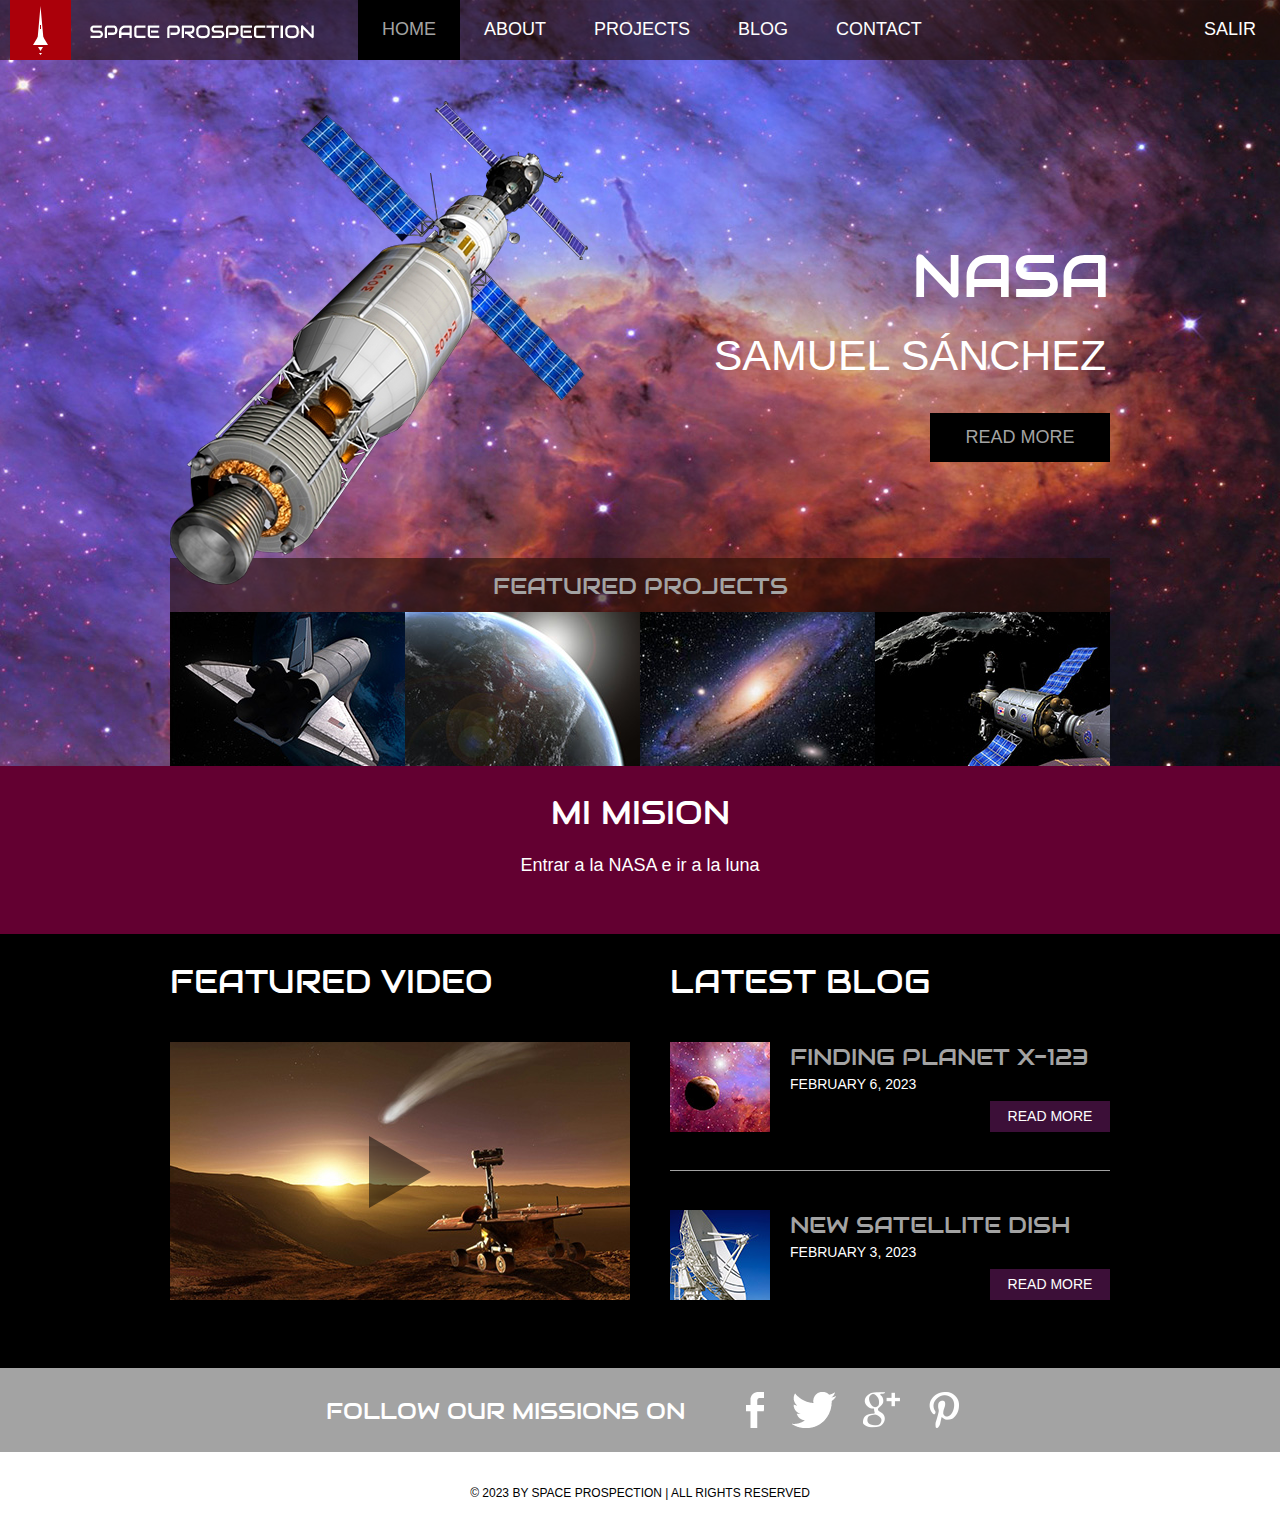
<file: index.html>
<!doctype html>
<!-- Website template by freewebsitetemplates.com -->
<html>

<head>
    <meta charset="UTF-8">
    <meta name="viewport" content="width=device-width, initial-scale=1.0">
    <title>NASA Samuel - Bienvenido</title>
    <link rel="stylesheet" href="css/style.css" type="text/css">
    <link rel="stylesheet" type="text/css" href="css/mobile.css">
    <script src="js/mobile.js" type="text/javascript"></script>
    <link rel="icon" href="https://cdn.iconscout.com/icon/free/png-512/nasa-282190.png">
</head>

<body>
    <div id="page">
        <div id="header">
            <div>
                <a href="index.html" class="logo"><img src="images/logo.png" alt=""></a>
                <ul id="navigation">
                    <li class="selected">
                        <a href="index.html">Home</a>
                    </li>
                    <li>
                        <a href="about.html">About</a>
                    </li>
                    <li class="menu">
                        <a href="projects.html">Projects</a>
                        <ul class="primary">
                            <li>
                                <a href="proj1.html">proj 1</a>
                            </li>
                        </ul>
                    </li>
                    <li class="menu">
                        <a href="blog.html">Blog</a>
                        <ul class="secondary">
                            <li>
                                <a href="singlepost.html">Single post</a>
                            </li>
                        </ul>
                    </li>
                    <li>
                        <a href="contact.html">Contact</a>
                    </li>
                    <li>
                        <a class="logout" href="login.html">Salir</a>
                    </li>
                </ul>

            </div>
        </div>
        <div id="body" class="home">
            <div class="header">
                <div>
                    <img src="images/satellite.png" alt="" class="satellite">
                    <h1>NASA</h1>
                    <h2>SAMUEL SÁNCHEZ</h2>
                    <a href="blog.html" class="more">Read More</a>
                    <h3>FEATURED PROJECTS</h3>
                    <ul>
                        <li>
                            <a href="projects.html"><img src="images/project-image1.jpg" alt=""></a>
                        </li>
                        <li>
                            <a href="projects.html"><img src="images/project-image2.jpg" alt=""></a>
                        </li>
                        <li>
                            <a href="projects.html"><img src="images/project-image3.jpg" alt=""></a>
                        </li>
                        <li>
                            <a href="projects.html"><img src="images/project-image4.jpg" alt=""></a>
                        </li>
                    </ul>
                </div>
            </div>
            <div class="body">
                <div>
                    <h1>MI MISION</h1>
                    <p>Entrar a la NASA e ir a la luna</p>
                </div>
            </div>
            <div class="footer">
                <div>
                    <ul>
                        <li>
                            <h1>FEATURED VIDEO</h1>
                            <a href="blog.html"><img src="images/mars-rover.jpg" alt=""><span></span></a>
                        </li>
                        <li>
                            <h1>LATEST BLOG</h1>
                            <ul>
                                <li>
                                    <a href="blog.html"><img src="images/finding-planet.jpg" alt=""></a>
                                    <h1>FINDING PLANET X-123</h1>
                                    <span>FEBRUARY 6, 2023</span>
                                    <a href="blog.html" class="more">Read More</a>
                                </li>
                                <li>
                                    <a href="blog.html"><img src="images/new-satellitedish.jpg" alt=""></a>
                                    <h1>NEW SATELLITE DISH</h1>
                                    <span>FEBRUARY 3, 2023</span>
                                    <a href="blog.html" class="more">Read More</a>
                                </li>
                            </ul>
                        </li>
                    </ul>
                </div>
            </div>
        </div>
        <div id="footer">
            <div class="connect">
                <div>
                    <h1>FOLLOW OUR MISSIONS ON</h1>
                    <div>
                        <a href="http://freewebsitetemplates.com/go/facebook/" class="facebook">facebook</a>
                        <a href="http://freewebsitetemplates.com/go/twitter/" class="twitter">twitter</a>
                        <a href="http://freewebsitetemplates.com/go/googleplus/" class="googleplus">googleplus</a>
                        <a href="http://pinterest.com/fwtemplates/" class="pinterest">pinterest</a>
                    </div>
                </div>
            </div>
            <div class="footnote">
                <div>
                    <p>&copy; 2023 BY SPACE PROSPECTION | ALL RIGHTS RESERVED</p>
                </div>
            </div>
        </div>
    </div>
</body>

</html>
</file>
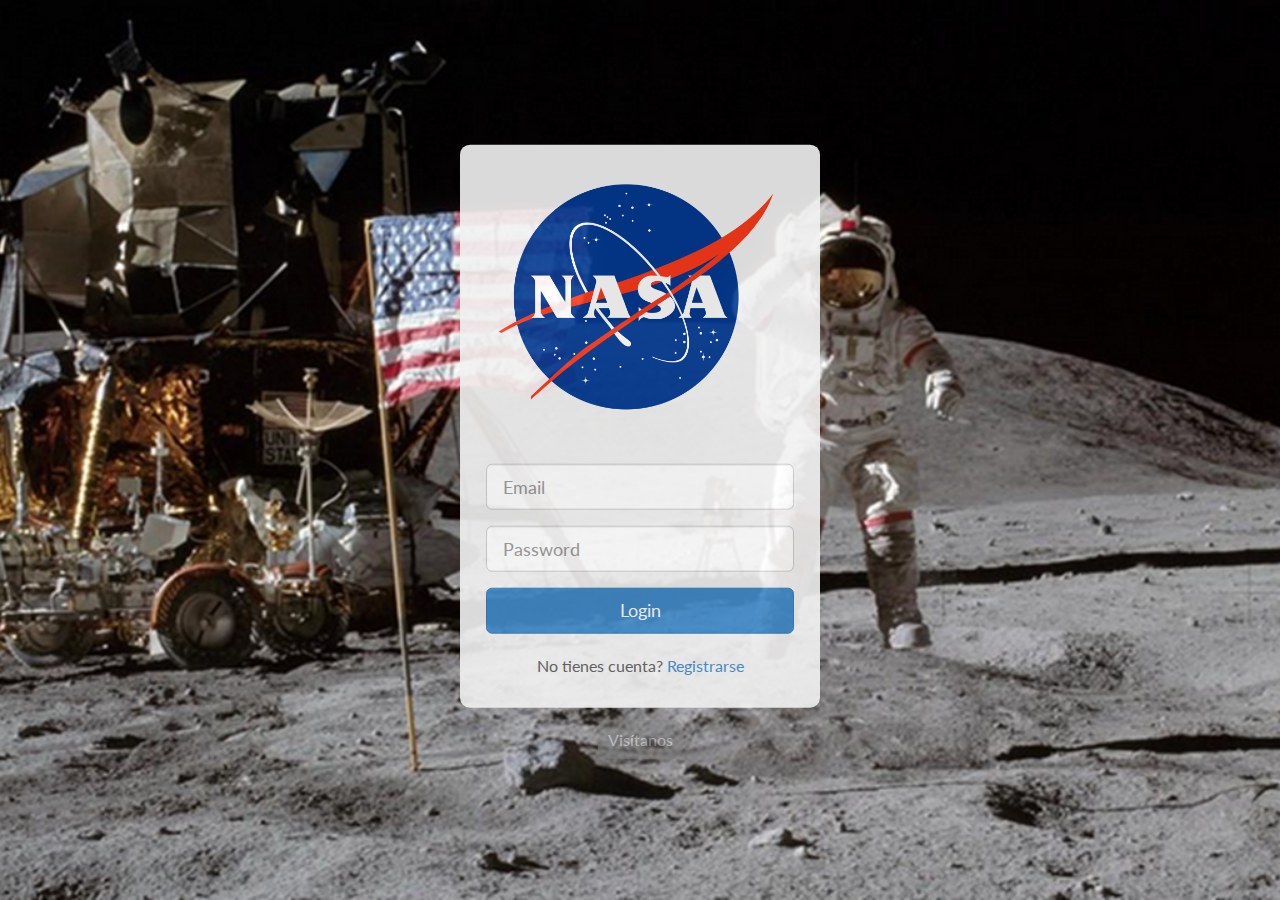
<file: login.html>
<!DOCTYPE html>
<html>

<head>
    <meta http-equiv="Content-Type" content="text/html; charset=UTF-8" />
    <meta name="viewport" content="width=1,initial-scale=1,user-scalable=1" />
    <title>NASA Samuel - Login</title>

    <link href="http://fonts.googleapis.com/css?family=Lato:100italic,100,300italic,300,400italic,400,700italic,700,900italic,900" rel="stylesheet" type="text/css">
    <link rel="stylesheet" type="text/css" href="assets/bootstrap/css/bootstrap.min.css" />
    <link rel="stylesheet" type="text/css" href="assets/css/styles.css" />
    <link rel="icon" href="https://cdn.iconscout.com/icon/free/png-512/nasa-282190.png">
    <script src="js/javaScript.js"></script>

    <!-- HTML5 Shim and Respond.js IE8 support of HTML5 elements and media queries -->
    <!--[if lt IE 9]>
      <script src="https://oss.maxcdn.com/html5shiv/3.7.2/html5shiv.min.js"></script>
      <script src="https://oss.maxcdn.com/respond/1.4.2/respond.min.js"></script>
    <![endif]-->
</head>

<body>

    <section class="container ">
        <div class="background-image"></div>
        <div class="login-form">
            <!-- <form method="post" role="login" action="" onsubmit="return redirectTo('index.html')"> -->
            <form method="POST" action="" role="login" onsubmit="return redirectTo('index.html')">
                <img src="assets/images/logoNASA.png" class="img-responsive" alt="NASA logo" />
                <input type="email" name="email" placeholder="Email" required class="form-control input-lg" />
                <input type="password" name="password" placeholder="Password" required class="form-control input-lg" />
                <button type="submit" name="go" class="btn btn-lg btn-primary btn-block">Login</button>

                <!-- <button class="btn btn-lg btn-primary btn-block" onclick="window.location.href='index.html'">Login</button> -->
                <div>
                    No tienes cuenta?
                    <a href="register.html">Registrarse</a>
                    <!-- o <a href="#">Recuperar password</a> -->
                </div>
            </form>
            <div class="form-links">
                <a target="_blank" href="https://www.nasa.gov/">Visítanos</a>
            </div>
        </div>
        </div>
    </section>

    <script src="http://ajax.googleapis.com/ajax/libs/jquery/2.1.1/jquery.min.js"></script>
    <script src="assets/bootstrap/js/bootstrap.min.js"></script>
</body>

</html>
</file>
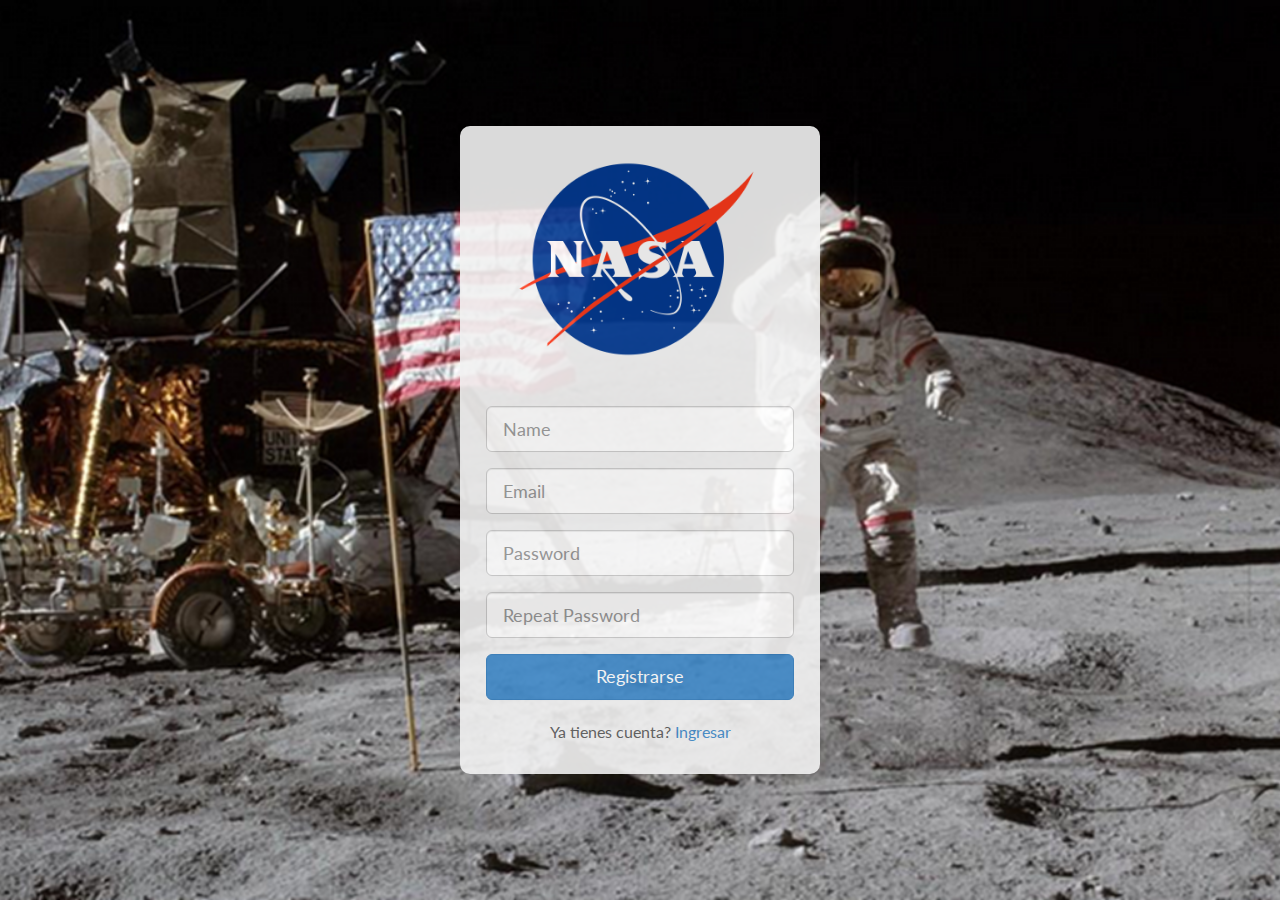
<file: register.html>
<!DOCTYPE html>
<html>

<head>
    <meta http-equiv="Content-Type" content="text/html; charset=UTF-8" />
    <meta name="viewport" content="width=1,initial-scale=1,user-scalable=1" />
    <title>NASA Samuel - Registro</title>

    <link href="http://fonts.googleapis.com/css?family=Lato:100italic,100,300italic,300,400italic,400,700italic,700,900italic,900" rel="stylesheet" type="text/css">
    <link rel="stylesheet" type="text/css" href="assets/bootstrap/css/bootstrap.min.css" />
    <link rel="stylesheet" type="text/css" href="assets/css/styles.css" />
    <link rel="icon" href="https://cdn.iconscout.com/icon/free/png-512/nasa-282190.png">

    <!-- HTML5 Shim and Respond.js IE8 support of HTML5 elements and media queries -->
    <!--[if lt IE 9]>
      <script src="https://oss.maxcdn.com/html5shiv/3.7.2/html5shiv.min.js"></script>
      <script src="https://oss.maxcdn.com/respond/1.4.2/respond.min.js"></script>
    <![endif]-->
</head>

<body>

    <section class="container ">
        <div class="background-image"></div>
        <div class="login-form">
            <!-- <form method="POST" role="login" action="login.html" oninput='password2.setCustomValidity(password2.value != password1.value ? "La contraseña no coincide" : "")'> -->
            <form role="login" action="login.html" oninput='password2.setCustomValidity(password2.value != password1.value ? "La contraseña no coincide" : "")'>
                <img src="assets/images/logoNASA.png" class="img-responsive" alt="" style="width: 85%;" />
                <input type="name" name="name" placeholder="Name" required class="form-control input-lg" />
                <input type="email" name="email" placeholder="Email" required class="form-control input-lg" />
                <input type="password" name="password1" placeholder="Password" required class="form-control input-lg" />
                <input type="password" name="password2" placeholder="Repeat Password" required class="form-control input-lg" />
                <button type="submit" name="go" class="btn btn-lg btn-primary btn-block">Registrarse</button>

                <!-- <button class="btn btn-lg btn-primary btn-block" onclick="window.location.href='index.html'">Login</button> -->
                <div>
                    Ya tienes cuenta?
                    <a href="login.html">Ingresar</a>
                </div>
            </form>
        </div>
        </div>
    </section>

    <script src="http://ajax.googleapis.com/ajax/libs/jquery/2.1.1/jquery.min.js"></script>
    <script src="assets/bootstrap/js/bootstrap.min.js"></script>
</body>

</html>
</file>
<file: css/style.css>
/* Website template by freewebsitetemplates.com */

body {
    margin: 0;
    padding: 0;
    position: relative;
    width: auto;
}

body #page {
    background: url("../images/bg-home.jpg") no-repeat scroll center top #000000;
    margin: 0;
    overflow: hidden;
    padding: 0;
    width: auto;
    z-index: 3;
}

a {
    text-decoration: none;
    outline: none;
}

a:active {
    background: none;
}

img {
    border: none;
}


/*-------------------------------------------FONTS---------------------------------------------*/

@font-face {
    font-family: 'audiowide-regular-webfont';
    src: url('../fonts/audiowide-regular-webfont.eot');
    src: url('../fonts/audiowide-regular-webfont.woff') format('woff'), url('../fonts/audiowide-regular-webfont.ttf') format('truetype'), url('../fonts/audiowide-regular-webfont.svg') format('svg');
}


/*----------------------------------------header-styles---------------------------------------*/

#header {
    background: url(../images/bg-transparent1.png) repeat;
    margin: 0;
    min-height: 60px;
    padding: 0;
    width: auto;
}

#header div {
    margin: 0 auto;
    /* max-width: 940px; */
    min-height: 60px;
    padding: 0 10px;
}

#header div a.logo {
    display: block;
    float: left;
    height: 60px;
    margin: 0 44px 0 0;
    padding: 0;
    width: 304px;
}

#header div a img {
    display: block;
    margin: 0;
    padding: 0;
    width: auto;
}

#header div ul {
    display: inline-block;
    float: left;
    list-style: none;
    margin: 0;
    padding: 0;
    width: auto;
}

#header div ul li {
    float: left;
    margin: 0;
    padding: 0;
    width: auto;
}

#header div ul li a {
    color: #ffffff;
    display: block;
    font-family: Arial;
    font-size: 18px;
    font-weight: normal;
    line-height: 59px;
    margin: 0;
    min-height: 60px;
    padding: 0 24px;
    *padding: 0 23px;
    /* Needed for IE8 and old versions */
    text-align: center;
    text-transform: uppercase;
    width: auto;
}

#header div ul li a:hover {
    background-color: #620031;
    color: #ffffff;
}

#header div ul li.selected a {
    background-color: #000000;
    color: #a3a3a3;
}

#header div ul li.menu {
    position: relative;
}

#header div ul li.menu ul {
    display: block;
    left: -99999px;
    list-style: none;
    margin: 0;
    padding: 0;
    position: absolute;
    top: 60px;
    width: 142px;
    z-index: 50;
}

#header div ul li.menu:hover ul.primary {
    left: 31px;
}

#header div ul li.menu ul.primary.selected {
    left: 31px;
}

#header div ul li.menu:hover ul.secondary {
    left: -20px;
}

#header div ul li.menu ul.secondary.selected {
    left: -20px;
}

#header div ul li.menu ul li {
    margin: 0;
    padding: 0;
    width: auto;
}

#header div ul li.menu ul li a {
    background-color: #620031;
    color: #ffffff;
    display: block;
    font-family: Arial;
    font-size: 18px;
    font-weight: normal;
    line-height: 60px;
    margin: 0;
    min-height: 60px;
    padding: 0 10px;
    text-align: center;
    text-transform: uppercase;
    width: auto;
}

#header div ul li.menu ul.primary.selected li a,
#header div ul li.menu ul.secondary.selected li a {
    background-color: #000000;
    color: #a3a3a3;
}

#header div a.logout {
    right: 0px;
    position: absolute;
}


/*----------------------------------------body-home-styles---------------------------------------*/

#body {
    background-color: #000000;
    margin: 0;
    min-height: 808px;
    overflow: hidden;
    padding: 0;
    width: 100%;
}

#body.home {
    background: none;
    margin: 0;
    min-height: 1308px;
    overflow: hidden;
    padding: 0;
    width: 100%;
}

#body.home .header {
    background: none;
    margin: 0;
    overflow: hidden;
    padding: 0;
    width: 100%;
}

#body.home .header div {
    margin: 0 auto;
    max-width: 940px;
    overflow: hidden;
    padding: 0 10px;
    position: relative;
}

#body.home .header div img.satellite {
    display: block;
    left: 10px;
    margin: 0;
    padding: 0;
    position: absolute;
    top: 41px;
    width: auto;
    z-index: 50;
}

#body.home .header div h1 {
    color: #FFFFFF;
    display: block;
    float: right;
    font-family: audiowide-regular-webfont;
    font-size: 60px;
    font-weight: normal;
    line-height: 60px;
    margin: 187px 0 27px;
    /* padding: 0 38px 0 399px; */
    padding: 0 0 0 399px;
    position: relative;
    text-align: right;
    text-transform: uppercase;
    width: 503px;
    z-index: 60;
}

#body.home .header div h2 {
    color: #FFFFFF;
    display: block;
    float: right;
    font-family: Arial;
    font-size: 43px;
    font-weight: normal;
    line-height: 43px;
    margin: 0 0 36px;
    /* padding: 0 146px 0 506px; */
    padding: 0 0 0 500px;
    position: relative;
    /* text-align: right; */
    text-align: center;
    text-transform: uppercase;
    /* width: 288px; */
    width: 400px;
    z-index: 60;
}

#body.home .header div a.more {
    background-color: #000000;
    color: #a3a3a3;
    display: block;
    float: right;
    font-family: Arial;
    font-size: 18px;
    font-weight: normal;
    height: 49px;
    line-height: 49px;
    /* margin: 0 200px 0 0; */
    margin: 0;
    padding: 0;
    text-align: center;
    text-transform: uppercase;
    position: relative;
    width: 180px;
    z-index: 55;
}

#body.home .header div a.more:hover {
    background-color: #ab000b;
    color: #ffffff;
}

#body.home .header div h3 {
    background: url("../images/bg-transparent1.png") repeat;
    color: #A3A3A3;
    float: left;
    font-family: audiowide-regular-webfont;
    font-size: 23px;
    font-weight: normal;
    line-height: 23px;
    margin: 96px 0 0;
    *margin: 102px 0 0;
    /* Needed for IE8 and old versions */
    min-height: 27px;
    padding: 17px 0 10px;
    position: relative;
    text-align: center;
    text-transform: uppercase;
    width: 940px;
}

#body.home .header div ul {
    display: inline-block;
    list-style: none outside none;
    margin: 0 0 -6px;
    overflow: hidden;
    padding: 0;
    width: auto;
}

#body.home .header div ul li:first-child {
    padding: 0;
}

#body.home .header div ul li {
    border: medium none;
    float: left;
    margin: 0;
    padding: 0;
    width: auto;
}

#body.home .header div ul li a {
    display: block;
    float: none;
    height: 156px;
    margin: 0;
    padding: 0;
    width: 235px;
}

#body.home .header div ul li a img {
    cursor: pointer;
    filter: alpha(opacity=100);
    /* Needed for IE8 and old versions */
    opacity: 1.0;
    display: block;
    margin: 0;
    padding: 0;
    width: auto;
}

#body.home .header div ul li a img:hover {
    filter: alpha(opacity=70);
    /* Needed for IE8 and old versions */
    opacity: 0.7;
}

#body.home .body {
    background-color: #630031;
    margin: 0;
    min-height: 168px;
    overflow: hidden;
    padding: 0;
    width: 100%;
}

#body.home .body div {
    margin: 0 auto;
    max-width: 940px;
    overflow: hidden;
    padding: 31px 10px 0;
}

#body.home .body div h1 {
    color: #FFFFFF;
    display: block;
    font-family: audiowide-regular-webfont;
    font-size: 32px;
    font-weight: normal;
    line-height: 32px;
    margin: 0 auto 24px;
    padding: 0;
    text-align: center;
    text-transform: uppercase;
    width: 780px;
}

#body.home .body div p {
    color: #ffffff;
    display: block;
    font-family: Arial;
    font-size: 18px;
    font-weight: normal;
    line-height: 24px;
    margin: 0 auto;
    padding: 0;
    text-align: center;
    width: 780px;
}

#body.home .body div p a {
    color: #ffffff;
    font-family: Arial;
    font-size: 18px;
    font-weight: normal;
    line-height: 24px;
    margin: 0 auto;
    padding: 0;
    text-decoration: underline;
}

#body.home .body div p a:hover {
    color: #a3a3a3;
}

#body.home .footer {
    background-color: #000000;
    margin: 0;
    overflow: hidden;
    padding: 0;
    width: 100%;
}

#body.home .footer div {
    margin: 0 auto;
    max-width: 960px;
    overflow: hidden;
    padding: 32px 0 16px;
}

#body.home .footer div ul {
    display: inline-block;
    list-style: none;
    margin: 0;
    overflow: hidden;
    padding: 0;
    width: auto;
}

#body.home .footer div ul li:first-child {
    float: left;
    margin: 0 10px;
    padding: 0;
    width: 460px;
}

#body.home .footer div ul li {
    float: left;
    margin: 0 0 0 10px;
    padding: 0 0 0 20px;
    width: 440px;
}

#body.home .footer div ul li h1 {
    color: #FFFFFF;
    font-family: audiowide-regular-webfont;
    font-size: 32px;
    font-weight: normal;
    line-height: 32px;
    margin: 0 0 44px;
    padding: 0;
    text-align: left;
    text-transform: uppercase;
    width: auto;
}

#body.home .footer div ul li a {
    display: block;
    height: 258px;
    margin: 0;
    position: relative;
    padding: 0;
    width: 460px;
}

#body.home .footer div ul li a img {
    cursor: pointer;
    filter: alpha(opacity=100);
    /* Needed for IE8 and old versions */
    opacity: 1.0;
    display: block;
    margin: 0;
    padding: 0;
    width: auto;
}

#body.home .footer div ul li a:hover img {
    filter: alpha(opacity=70);
    /* Needed for IE8 and old versions */
    opacity: 0.7;
}

#body.home .footer div ul li a span {
    background: url(../images/icons.png) no-repeat 0 -152px;
    display: block;
    height: 72px;
    left: 199px;
    margin: 0;
    padding: 0;
    position: absolute;
    top: 94px;
    width: 62px;
}

#body.home .footer div ul li a:hover span {
    background: url(../images/icons.png) no-repeat 0 -226px;
}

#body.home .footer div ul li ul {
    display: inline-block;
    list-style: none outside none;
    margin: 0;
    overflow: hidden;
    padding: 0;
    width: 440px;
}

#body.home .footer div ul li ul li {
    border-top: 1px solid #A3A3A3;
    float: none;
    margin: 0;
    overflow: hidden;
    padding: 39px 10px 38px 0;
    width: 440px;
}

#body.home .footer div ul li ul li:first-child {
    border: medium none;
    margin: 0;
    padding: 0 0 38px;
    width: 440px;
}

#body.home .footer div ul li ul li a {
    display: block;
    float: left;
    height: 90px;
    margin: 0 20px 0 0;
    padding: 0;
    width: 100px;
}

#body.home .footer div ul li ul li a img {
    cursor: pointer;
    filter: alpha(opacity=100);
    /* Needed for IE8 and old versions */
    opacity: 1.0;
    display: block;
    margin: 0;
    padding: 0;
    width: auto;
}

#body.home .footer div ul li ul li a img:hover {
    filter: alpha(opacity=70);
    /* Needed for IE8 and old versions */
    opacity: 0.7;
}

#body.home .footer div ul li ul li h1 {
    color: #A3A3A3;
    float: left;
    font-family: audiowide-regular-webfont;
    font-size: 23px;
    font-weight: normal;
    line-height: 23px;
    margin: 0;
    padding: 4px 0 8px;
    text-align: left;
    text-transform: uppercase;
    width: 310px;
}

#body.home .footer div ul li ul li span {
    color: #FFFFFF;
    display: block;
    float: left;
    font-family: Arial;
    font-size: 14px;
    font-weight: normal;
    line-height: 14px;
    margin: 0 0 10px;
    padding: 0;
    text-align: left;
    text-transform: uppercase;
    width: 310px;
}

#body.home .footer div ul li ul li a.more {
    background-color: #3c0f38;
    color: #ffffff;
    display: block;
    float: right;
    font-family: Arial;
    font-size: 14px;
    font-weight: normal;
    height: 31px;
    line-height: 31px;
    margin: 0;
    padding: 0;
    text-align: center;
    text-transform: uppercase;
    width: 120px;
}

#body.home .footer div ul li ul li a.more:hover {
    background-color: #620031;
}


/*----------------------------------------body-styles---------------------------------------*/

#body.about .header {
    background: url(../images/bg-about.jpg) no-repeat center top #000000;
    margin: 0;
    min-height: 455px;
    padding: 0;
    width: 100%;
}

#body.about .header div,
#body .header div {
    margin: 0 auto;
    max-width: 960px;
    overflow: hidden;
    padding: 65px 0 40px;
}

#body.about .header div h1,
#body .header div h1 {
    color: #FFFFFF;
    display: block;
    font-family: audiowide-regular-webfont;
    font-size: 36px;
    font-weight: normal;
    line-height: 36px;
    margin: 0 auto 87px;
    padding: 0;
    text-align: center;
    text-transform: uppercase;
    width: 940px;
}

#body.about .header div h2 {
    color: #FFFFFF;
    display: block;
    font-family: audiowide-regular-webfont;
    font-size: 32px;
    font-weight: normal;
    line-height: 32px;
    margin: 0 auto 24px;
    padding: 0;
    text-align: center;
    text-transform: uppercase;
    width: 820px;
}

#body.about .header div p {
    color: #ffffff;
    display: block;
    font-family: Arial;
    font-size: 18px;
    font-weight: normal;
    line-height: 24px;
    margin: 0 auto;
    padding: 0;
    text-align: center;
    width: 820px;
}

#body.about .header div p a {
    color: #ffffff;
    font-family: Arial;
    font-size: 18px;
    font-weight: normal;
    line-height: 24px;
    margin: 0;
    padding: 0;
    text-decoration: underline;
}

#body.about .header div p a:hover {
    color: #a3a3a3;
}

#body.about .body {
    background-color: #620031;
    margin: 0;
    min-height: 253px;
    overflow: hidden;
    padding: 0;
    width: 100%;
}

#body.about .body div {
    margin: 0 auto;
    max-width: 940px;
    overflow: hidden;
    padding: 36px 10px 35px;
}

#body.about .body div h2 {
    color: #A3A3A3;
    float: left;
    font-family: audiowide-regular-webfont;
    font-size: 23px;
    font-weight: normal;
    line-height: 23px;
    margin: 18px 0 26px;
    padding: 0;
    text-align: left;
    text-transform: uppercase;
    width: 620px;
}

#body.about .body div p {
    color: #ffffff;
    display: block;
    float: left;
    font-family: Arial;
    font-size: 14px;
    font-weight: normal;
    line-height: 24px;
    margin: 0;
    padding: 0;
    text-align: left;
    width: 620px;
}

#body.about .body div p a {
    color: #ffffff;
    font-family: Arial;
    font-size: 14px;
    font-weight: normal;
    line-height: 24px;
    margin: 0;
    padding: 0;
    text-decoration: underline;
}

#body.about .body div p a:hover {
    color: #a3a3a3;
}

#body.about .body div img {
    display: block;
    float: right;
    margin: 0;
    padding: 0;
    width: auto;
}

#body.about .footer {
    background-color: #000000;
    margin: 0;
    min-height: 366px;
    padding: 0;
    width: 100%;
}

#body.about .footer div {
    margin: 0 auto;
    overflow: hidden;
    padding: 79px 0 0 10px;
    width: 950px;
}

#body.about .footer div h2 {
    color: #A3A3A3;
    float: right;
    font-family: audiowide-regular-webfont;
    font-size: 23px;
    font-weight: normal;
    line-height: 23px;
    margin: 34px 0 24px;
    padding: 0;
    text-align: left;
    text-transform: uppercase;
    width: 557px;
}

#body.about .footer div p {
    color: #ffffff;
    display: block;
    float: right;
    font-family: Arial;
    font-size: 18px;
    font-weight: normal;
    line-height: 24px;
    margin: 0 auto;
    padding: 0;
    text-align: left;
    width: 557px;
}

#body.about .footer div p a {
    color: #ffffff;
    font-family: Arial;
    font-size: 18px;
    font-weight: normal;
    line-height: 24px;
    margin: 0 auto;
    padding: 0;
    text-decoration: underline;
}

#body.about .footer div p a:hover {
    color: #a3a3a3;
}

#body.about .footer div img {
    float: left;
    display: block;
    margin: 0;
    padding: 0;
    width: auto;
}

#body.about .section {
    background-color: #3c0f38;
    margin: 0;
    min-height: 234px;
    padding: 0;
    width: auto;
}

#body.about .section div {
    margin: 0 auto;
    max-width: 960px;
    overflow: hidden;
    padding: 58px 0 55px;
}

#body.about .section div h2 {
    color: #A3A3A3;
    display: block;
    font-family: audiowide-regular-webfont;
    font-size: 23px;
    font-weight: normal;
    line-height: 23px;
    margin: 0 auto 26px;
    padding: 0;
    text-align: center;
    text-transform: uppercase;
    width: 780px;
}

#body.about .section div p {
    color: #ffffff;
    display: block;
    font-family: Arial;
    font-size: 14px;
    font-weight: normal;
    line-height: 24px;
    margin: 0 auto;
    padding: 0;
    text-align: center;
    width: 780px;
}

#body.about .section div p a {
    color: #ffffff;
    font-family: Arial;
    font-size: 14px;
    font-weight: normal;
    line-height: 24px;
    margin: 0;
    padding: 0;
    text-decoration: underline;
}

#body.about .section div p a:hover {
    color: #a3a3a3;
}

#body .header {
    margin: 0 auto;
    padding: 0;
    width: 100%;
}

#body .header div ul {
    display: inline-block;
    max-width: 940px;
    list-style: none outside none;
    margin: 0;
    padding: 3px 10px 0;
}

#body .header div ul li:first-child {
    border: none;
    padding: 0 0 38px;
}

#body .header div ul li {
    border-top: 1px solid #A3A3A3;
    margin: 0;
    overflow: hidden;
    padding: 38px 0;
    width: auto;
}

#body .header div ul li a {
    display: block;
    float: left;
    height: 217px;
    margin: 0 40px 0 0;
    padding: 0;
    width: 380px;
}

#body .header div ul li a img {
    cursor: pointer;
    filter: alpha(opacity=100);
    /* Needed for IE8 and old versions */
    opacity: 1.0;
    display: block;
    margin: 0;
    padding: 0;
    width: auto;
}

#body .header div ul li a img:hover {
    filter: alpha(opacity=70);
    /* Needed for IE8 and old versions */
    opacity: 0.7;
}

#body .header div ul li div {
    float: left;
    margin: 0;
    overflow: hidden;
    padding: 0;
    width: 520px;
}

#body .header div ul li div h1 {
    color: #A3A3A3;
    font-family: audiowide-regular-webfont;
    font-size: 23px;
    font-weight: normal;
    line-height: 23px;
    margin: 0 0 26px;
    padding: 0;
    text-align: left;
    text-transform: uppercase;
    width: 520px;
}

#body .header div ul li div p {
    color: #FFFFFF;
    font-family: Arial;
    font-size: 14px;
    font-weight: normal;
    line-height: 24px;
    margin: 0 0 41px;
    padding: 0;
    text-align: left;
    width: 520px;
}

#body .header div ul li div p a {
    color: #FFFFFF;
    display: inline;
    float: none;
    font-family: Arial;
    font-size: 14px;
    font-weight: normal;
    height: auto;
    line-height: 24px;
    margin: 0;
    padding: 0;
    text-decoration: underline;
    width: auto;
}

#body .header div ul li div p a:hover {
    color: #a3a3a3;
}

#body .header div ul li div a.more {
    background-color: #3c0f38;
    color: #ffffff;
    display: block;
    float: right;
    font-family: Arial;
    font-size: 14px;
    font-weight: normal;
    height: 31px;
    line-height: 31px;
    margin: 0;
    padding: 0;
    text-align: center;
    text-transform: uppercase;
    width: 120px;
}

#body .header div ul li div a.more:hover {
    background-color: #620031;
}

#body .header div img {
    display: block;
    margin: 0 auto;
    padding: 3px 0 0;
    width: auto;
}

#body .header div h2 {
    color: #A3A3A3;
    display: block;
    font-family: audiowide-regular-webfont;
    font-size: 23px;
    font-weight: normal;
    line-height: 23px;
    margin: 0 auto;
    padding: 53px 0 27px;
    text-align: center;
    text-transform: uppercase;
    width: 780px;
}

#body .header div p {
    color: #FFFFFF;
    display: block;
    font-family: Arial;
    font-size: 14px;
    font-weight: normal;
    line-height: 24px;
    margin: 0 auto 48px;
    padding: 0;
    text-align: center;
    width: 780px;
}

#body .header div p a {
    color: #ffffff;
    font-family: Arial;
    font-size: 14px;
    font-weight: normal;
    line-height: 24px;
    margin: 0 auto;
    padding: 0;
    text-decoration: underline;
}

#body .header div p a:hover {
    color: #a3a3a3;
}

#body .header div .article {
    float: left;
    margin: 0 40px 0 10px;
    padding: 0;
    width: 560px;
}

#body .header div .article ul {
    display: inline-block;
    list-style: none outside none;
    margin: 0;
    padding: 3px 0 0;
    width: 560px;
}

#body .header div .article ul li:first-child {
    border: none;
    padding: 0 0 38px;
}

#body .header div .article ul li {
    border-top: 1px solid #a3a3a3;
    margin: 0;
    overflow: hidden;
    padding: 38px 0 38px;
    width: auto;
}

#body .header div .article ul li a {
    display: block;
    height: 241px;
    margin: 0 0 29px;
    padding: 0;
    width: 560px;
}

#body .header div .article ul li a img {
    cursor: pointer;
    filter: alpha(opacity=100);
    /* Needed for IE8 and old versions */
    opacity: 1.0;
    display: block;
    margin: 0;
    padding: 0;
    width: auto;
}

#body .header div .article ul li a img:hover {
    filter: alpha(opacity=70);
    /* Needed for IE8 and old versions */
    opacity: 0.7;
}

#body .header div .article ul li h1 {
    color: #A3A3A3;
    font-family: audiowide-regular-webfont;
    font-size: 23px;
    font-weight: normal;
    line-height: 23px;
    margin: 0 0 8px;
    padding: 0;
    text-align: left;
    text-transform: uppercase;
    width: auto;
}

#body .header div .article ul li span {
    color: #FFFFFF;
    display: block;
    font-family: Arial;
    font-size: 14px;
    font-weight: normal;
    line-height: 14px;
    margin: 0 0 28px;
    padding: 0;
    text-align: left;
    text-transform: uppercase;
    width: auto;
}

#body .header div .article ul li p {
    color: #FFFFFF;
    font-family: Arial;
    font-size: 14px;
    font-weight: normal;
    line-height: 24px;
    margin: 0 0 29px;
    padding: 0;
    text-align: left;
    width: auto;
}

#body .header div .article ul li p a {
    color: #FFFFFF;
    display: inline;
    float: none;
    font-family: Arial;
    font-size: 14px;
    font-weight: normal;
    height: auto;
    line-height: 24px;
    margin: 0;
    padding: 0;
    text-decoration: underline;
    width: auto;
}

#body .header div .article ul li p a:hover {
    color: #a3a3a3;
}

#body .header div .article ul li a.more {
    background-color: #3c0f38;
    color: #ffffff;
    display: block;
    float: right;
    font-family: Arial;
    font-size: 14px;
    font-weight: normal;
    height: 31px;
    line-height: 31px;
    margin: 0;
    padding: 0;
    text-align: center;
    text-transform: uppercase;
    width: 120px;
}

#body .header div .article ul li a.more:hover {
    background-color: #620031;
}

#body .header div .sidebar {
    float: left;
    margin: 0;
    padding: 0;
    width: 340px;
}

#body .header div .sidebar ul {
    display: inline-block;
    list-style: none;
    margin: 0;
    padding: 0;
    width: 340px;
}

#body .header div .sidebar ul li:first-child {
    border: medium none;
    padding: 0 0 34px;
}

#body .header div .sidebar ul li {
    border-top: 1px solid #A3A3A3;
    margin: 0;
    overflow: hidden;
    padding: 32px 0 34px;
    width: auto;
}

#body .header div .sidebar ul li h1 {
    color: #FFFFFF;
    font-family: audiowide-regular-webfont;
    font-size: 32px;
    font-weight: normal;
    line-height: 32px;
    margin: 0 0 25px;
    padding: 0;
    text-align: left;
    text-transform: uppercase;
    width: 340px;
}

#body .header div .sidebar ul li a {
    display: block;
    float: none;
    height: 187px;
    margin: 0 0 29px;
    padding: 0;
    width: 34px;
}

#body .header div .sidebar ul li a img {
    cursor: pointer;
    filter: alpha(opacity=100);
    /* Needed for IE8 and old versions */
    opacity: 1.0;
    display: block;
    margin: 0;
    padding: 0;
    width: auto;
}

#body .header div .sidebar ul li a img:hover {
    filter: alpha(opacity=70);
    /* Needed for IE8 and old versions */
    opacity: 0.7;
}

#body .header div .sidebar ul li h2 {
    color: #A3A3A3;
    font-family: audiowide-regular-webfont;
    font-size: 23px;
    font-weight: normal;
    line-height: 23px;
    margin: 0 0 7px;
    padding: 0;
    text-align: left;
    text-transform: uppercase;
    width: auto;
}

#body .header div .sidebar ul li span {
    color: #ffffff;
    display: block;
    font-family: Arial;
    font-size: 14px;
    font-weight: normal;
    line-height: 14px;
    margin: 0;
    padding: 0;
    text-align: left;
    text-transform: uppercase;
    width: auto;
}

#body .header div .sidebar ul li ul {
    display: inline-block;
    list-style: none outside none;
    margin: 0;
    padding: 12px 0 0;
    width: 340px;
}

#body .header div .sidebar ul li ul li:first-child {
    padding: 0;
}

#body .header div .sidebar ul li ul li {
    border: medium none;
    margin: 0 0 26px;
    overflow: hidden;
    padding: 0;
    width: auto;
}

#body .header div .sidebar ul li ul li a {
    display: block;
    float: left;
    height: 54px;
    margin: 0 20px 0 0;
    padding: 0;
    width: 60px;
}

#body .header div .sidebar ul li ul li a img {
    cursor: pointer;
    filter: alpha(opacity=100);
    /* Needed for IE8 and old versions */
    opacity: 1.0;
    display: block;
    margin: 0;
    padding: 0;
    width: auto;
}

#body .header div .sidebar ul li ul li a img:hover {
    filter: alpha(opacity=70);
    /* Needed for IE8 and old versions */
    opacity: 0.7;
}

#body .header div .sidebar ul li ul li h2 {
    color: #A3A3A3;
    float: left;
    font-family: audiowide-regular-webfont;
    font-size: 23px;
    font-weight: normal;
    line-height: 23px;
    margin: 6px 0 11px;
    padding: 0;
    text-align: left;
    text-transform: uppercase;
    width: 260px;
}

#body .header div .sidebar ul li ul li span {
    color: #ffffff;
    display: block;
    float: left;
    font-family: Arial;
    font-size: 14px;
    line-height: 14px;
    margin: 0;
    padding: 0;
    text-align: left;
    text-transform: uppercase;
    width: auto;
}

#body .header div .article img {
    display: block;
    margin: 3px 0 29px;
    padding: 0;
    width: auto;
}

#body .header div .article h1 {
    color: #A3A3A3;
    font-family: audiowide-regular-webfont;
    font-size: 23px;
    font-weight: normal;
    line-height: 23px;
    margin: 0 0 7px;
    padding: 0;
    text-align: left;
    text-transform: uppercase;
    width: auto;
}

#body .header div .article span {
    color: #FFFFFF;
    display: block;
    font-family: Arial;
    font-size: 14px;
    font-weight: normal;
    line-height: 14px;
    margin: 0 0 29px;
    padding: 0;
    text-align: left;
    text-transform: uppercase;
    width: auto;
}

#body .header div .article p {
    color: #FFFFFF;
    font-family: Arial;
    font-size: 14px;
    font-weight: normal;
    line-height: 24px;
    margin: 0 0 24px;
    padding: 0;
    text-align: left;
    width: auto;
}

#body .header div .article p a {
    color: #ffffff;
    font-family: Arial;
    font-size: 14px;
    font-weight: normal;
    line-height: 24px;
    margin: 0;
    padding: 0;
    text-decoration: underline;
}

#body .header div .article p a:hover {
    color: #a3a3a3;
}

#body .header .contact h2 {
    color: #A3A3A3;
    display: block;
    font-family: audiowide-regular-webfont;
    font-size: 23px;
    font-weight: normal;
    line-height: 23px;
    margin: 0 auto;
    padding: 8px 0 62px;
    text-align: center;
    text-transform: uppercase;
    width: 500px;
}

#body .header div form {
    display: block;
    margin: 0 auto;
    padding: 0;
    width: 461px;
}

#body .header div form input {
    background-color: #A3A3A3;
    border: medium none;
    color: #000000;
    display: block;
    font-family: Arial;
    font-size: 18px;
    font-weight: normal;
    height: 43px;
    line-height: 43px;
    margin: 0 0 29px;
    padding: 0 0 0 20px;
    text-align: left;
    text-transform: uppercase;
    width: 441px;
}

#body .header div form textarea {
    background-color: #A3A3A3;
    border: medium none;
    color: #000000;
    display: block;
    font-family: Arial;
    font-size: 18px;
    font-weight: normal;
    height: 98px;
    line-height: 24px;
    margin: 0 0 31px;
    overflow: auto;
    padding: 15px 0 0 20px;
    resize: none;
    text-align: left;
    text-transform: uppercase;
    width: 441px;
}

#body .header div form input#submit {
    background-color: #3c0f38;
    color: #ffffff;
    cursor: pointer;
    display: block;
    float: right;
    font-family: Arial;
    font-size: 14px;
    font-weight: normal;
    height: 31px;
    line-height: 31px;
    margin: 0;
    padding: 0;
    text-align: center;
    text-transform: uppercase;
    width: 120px;
}

#body .header div form input#submit:hover {
    background-color: #620031;
}


/*----------------------------------------footer-styles---------------------------------------*/

#footer {
    margin: 0;
    padding: 0;
    width: auto;
}

#footer .connect {
    background-color: #a3a3a3;
    margin: 0;
    min-height: 84px;
    overflow: hidden;
    padding: 0;
    width: auto;
}

#footer .connect div {
    margin: 0 auto;
    max-width: 960px;
    overflow: hidden;
    padding: 24px 0 0;
}

#footer .connect div h1 {
    color: #FFFFFF;
    float: left;
    font-family: audiowide-regular-webfont;
    font-size: 23px;
    font-weight: normal;
    line-height: 23px;
    margin: 0;
    padding: 8px 25px 0 0;
    text-align: right;
    text-transform: uppercase;
    width: 525px;
}

#footer .connect div div {
    float: left;
    margin: 0;
    overflow: hidden;
    padding: 0 0 0 20px;
    width: 380px;
}

#footer .connect div div a {
    background: url(../images/icons.png) no-repeat;
    display: block;
    float: left;
    height: 36px;
    margin: 0;
    padding: 0;
    text-indent: -99999px;
    width: 18px;
}

#footer .connect div div a.facebook {
    background-position: 0 0;
    margin: 0 0 0 16px;
    width: 18px;
}

#footer .connect div div a.twitter {
    background-position: 0 -114px;
    margin: 0 0 0 28px;
    width: 44px;
}

#footer .connect div div a.googleplus {
    background-position: 0 -38px;
    margin: 0 0 0 27px;
    width: 37px;
}

#footer .connect div div a.pinterest {
    background-position: 0 -76px;
    margin: 0 0 0 29px;
    width: 30px;
}

#footer .connect div div a.facebook:hover {
    background-position: -20px 0;
}

#footer .connect div div a.twitter:hover {
    background-position: -46px -114px;
}

#footer .connect div div a.googleplus:hover {
    background-position: -38px -38px;
}

#footer .connect div div a.pinterest:hover {
    background-position: -32px -76px;
}

#footer .footnote {
    background-color: #FFFFFF;
    margin: 0;
    min-height: 84px;
    overflow: hidden;
    padding: 0;
    width: auto;
}

#footer .footnote div {
    margin: 0 auto;
    overflow: hidden;
    padding: 34px 0 0;
    width: 960px;
}

#footer .footnote div p {
    color: #000000;
    display: block;
    font-family: Arial;
    font-size: 12px;
    font-weight: normal;
    margin: 0 auto;
    padding: 0;
    text-align: center;
    text-transform: uppercase;
    width: 940px;
}

#wix {
    max-width: 728px;
    margin: 0 auto;
}

#wix a img {
    width: 100%;
}
</file>
<file: css/mobile.css>
/* Website template by freewebsitetemplates.com */

@media only screen and (min-width: 320px) and (max-width: 568px) {}

@media only screen and (max-width: 568px) and (orientation: landscape) {}

@media only screen and (max-width: 918px) {
    #body {
        margin: 0;
        min-height: 1175px;
        padding: 0;
        width: 100%;
        z-index: 3;
    }
    #body.home {
        margin: 0;
        padding: 0;
        width: 100%;
    }
    #body.home .header div,
    #body.home .body div,
    #body.home .footer div,
    #body.about .header div,
    #body .header div,
    #body.about .body div,
    #body.about .footer div,
    #body.about .section div {
        margin: 0 auto;
        max-width: none;
        overflow: hidden;
        padding: 10% 0;
        position: relative;
        width: 95%;
    }
    #body.home .header div img.satellite {
        left: 2px;
    }
    #body.home .header div h1 {
        float: none;
        margin: 0;
        padding: 30% 0 10%;
        text-align: center;
        width: 100%;
    }
    #body.home .header div h2 {
        float: none;
        margin: 0;
        padding: 0 0 10% 0;
        text-align: center;
        width: 100%;
    }
    #body.home .header div a.more {
        float: none;
        margin: 0 auto;
        z-index: 55;
    }
    #body.home .header div h3 {
        margin: 106px 0 0;
        width: 100%;
    }
    #body.home .header div ul,
    #body.home .footer div ul,
    #body.home .footer div ul li ul {
        margin: 0;
        padding: 10% 0;
        width: 100%;
    }
    #body.home .header div ul li:first-child,
    #body.home .header div ul li {
        border: none;
        float: none;
        margin: 10% 0;
        width: 100%;
    }
    #body.home .header div ul li a {
        margin: 0 auto;
    }
    #body.home .header div ul li a img,
    #body .header div .article ul li a img {
        margin: 0 auto;
    }
    #body.home .body div h1,
    #body.home .body div p {
        width: 100%;
    }
    #body.home .footer div ul li:first-child,
    #body.home .footer div ul li,
    #body .header div .sidebar ul li ul {
        float: none;
        margin: 0 0 10%;
        padding: 0;
        width: 100%;
    }
    #body.home .footer div ul li h1,
    #body.home .footer div ul li ul li h1,
    #body.home .footer div ul li ul li span {
        float: none;
        text-align: center;
        width: 100%;
    }
    #body.home .footer div ul li a {
        height: 100%;
        width: 100%;
    }
    #body.home .footer div ul li a img {
        margin: 0 auto;
        width: 90%;
    }
    #body.home .footer div ul li a span {
        left: 46%;
        top: 39%;
    }
    #body.home .footer div ul li ul li:first-child,
    #body.home .footer div ul li ul li {
        width: 100%;
    }
    #body.home .footer div ul li ul li a.more {
        float: none;
        margin: 0 auto;
    }
    #body.home .footer div ul li ul li a {
        display: block;
        float: none;
        height: 90px;
        margin: 0 auto;
        padding: 0;
        width: 100px;
    }
    #body.about .header div h1,
    #body .header div h1,
    #body.about .header div h2,
    #body.about .header div p,
    #body.about .body div h2,
    #body.about .body div p,
    #body.about .footer div h2,
    #body.about .footer div p,
    #body.about .section div h2,
    #body.about .section div p,
    #body .header div ul li div h1,
    #body .header div ul li div p,
    #body .header div h2,
    #body .header div p,
    #body .header div .sidebar ul li h1,
    #body .header .contact h2 {
        float: none;
        text-align: center;
        width: 100%;
    }
    #body.about .body div img,
    #body.about .footer div img,
    #body .header div ul li a img,
    #body .header div ul li div a.more,
    #body .header div .article ul li a.more,
    #body .header div .sidebar ul li ul li a img,
    #body .header div .sidebar ul li a img {
        float: none;
        margin: 0 auto;
    }
    #body .header div ul,
    #body .header div .article ul,
    #body .header div .sidebar ul {
        max-width: none;
        padding: 0;
        width: 100%;
    }
    #body .header div ul li a,
    #body .header div .article ul li a,
    #body .header div .sidebar ul li a,
    #body .header div .sidebar ul li ul li a {
        float: none;
        height: auto;
        margin: 0 auto;
        width: auto;
    }
    #body .header div ul li div,
    #body .header div .article,
    #body .header div .sidebar {
        float: none;
        margin: 0;
        padding: 10% 0;
        width: 100%;
    }
    #body .header div .sidebar ul li ul li h2,
    #body .header div .sidebar ul li ul li span,
    #body .header div .article ul li h1,
    #body .header div .article ul li span,
    #body .header div .article ul li p,
    #body .header div .sidebar ul li h2,
    #body .header div .sidebar ul li span {
        float: none;
        padding: 2% 0 1%;
        text-align: center;
        width: 100%;
    }
    #body .header div form {
        width: 100%;
    }
    #body .header div form input,
    #body .header div form textarea {
        -webkit-appearance: none;
        border-radius: 0;
        margin: 0 auto 10%;
        width: 90%;
    }
    #body .header div form input#submit {
        -webkit-appearance: none;
        border-radius: 0;
        float: none;
        margin: 0 auto;
    }
    #footer {
        width: 100%;
    }
    #footer .connect {
        width: 100%;
    }
    #footer .connect div,
    #footer .footnote div {
        margin: 0 auto;
        padding: 10% 0;
        width: 95%;
    }
    #footer .connect div h1 {
        float: none;
        font-size: 17px;
        line-height: 20px;
        margin: 0;
        padding: 0 0 10%;
        text-align: center;
        width: 100%
    }
    #footer .connect div div {
        float: none;
        margin: 0 auto;
        padding: 0;
        width: 210px;
    }
    #footer .connect div div a.facebook,
    #footer .connect div div a.twitter,
    #footer .connect div div a.googleplus,
    #footer .connect div div a.pinterest {
        margin: 0 10px;
    }
    #footer .footnote div p {
        width: 100%;
    }
}


/* @media only screen and (max-width : 959px) { */

@media only screen and (max-width: 1040px) {
    body #page {
        margin: 0;
        padding: 0;
        width: auto;
    }
    html {
        -webkit-text-size-adjust: none;
    }
    img {
        max-width: 100%;
    }
    body #page {
        margin: 0;
        overflow: hidden;
        padding: 0;
        width: auto;
    }
    #header {
        min-height: 73px;
        width: 100%;
    }
    #header div {
        margin: 0 auto;
        max-width: none;
        min-height: 105px;
        width: 95%;
    }
    #header div a.logo {
        display: block;
        float: left;
        height: 60px;
        margin: 5% 0 0;
        padding: 0;
        width: 79%;
    }
    #header div span#mobile-navigation {
        background: transparent url(../images/mobile/mobile-menu.png) no-repeat;
        display: block;
        height: 50px;
        margin: 0;
        padding: 0 0 0 0;
        position: absolute;
        right: 3%;
        top: 14px;
        width: 50px;
        z-index: 999;
    }
    #header div>ul#navigation {
        background-image: none;
        background: rgba(98, 0, 49, 0.91);
        border: 1px solid #f1f2f2;
        border-radius: 0;
        display: none;
        float: none;
        height: auto;
        padding: 0;
        position: absolute;
        right: 3%;
        top: 64px;
        width: 92%;
        z-index: 1000;
    }
    /* Logout button */
    #header .logout {
        background-image: none;
        background: rgba(98, 0, 49, 0.91);
        border: 1px solid #f1f2f2;
        /* border-radius: 0;
        display: none;
        float: none;
        height: auto;
        padding: 0;
        position: absolute;
        right: 3%; */
        /* top: 64px; */
        /* width: 92%; */
        z-index: 1000;
    }
    /* End logout button */
    #header div>ul#navigation>li {
        border-left: 0;
        border-top: 1px solid #f1f2f2;
        margin: 0;
        height: auto;
        padding: 0;
        position: relative;
        text-align: left;
        width: 100%;
    }
    #header div>ul#navigation>li:first-child {
        border-top: 0;
    }
    #header div>ul#navigation>li:hover {
        background-color: transparent;
    }
    #header div ul#navigation li a {
        /* border: none; */
        color: #eeeced;
        display: block;
        font-family: Arial;
        font-size: 1.125em;
        font-weight: normal;
        height: 3em;
        line-height: 3.125em;
        min-height: 54px;
        padding: 0 10px;
        text-align: left;
        text-decoration: none;
        text-shadow: none;
        width: auto;
    }
    #header div .mobile-submenu {
        background: rgba(98, 0, 49, 0.91) url(../images/mobile/mobile-expand.png) no-repeat center;
        border-left: 1px solid #f1f2f2;
        display: inline-block;
        height: 3.4em;
        position: absolute;
        right: 0;
        top: 0;
        width: 50px;
        z-index: 0;
    }
    #header div ul#navigation li ul {
        background: none;
        border-top: 1px solid #f1f2f2;
        padding: 0;
        position: static;
        right: 0;
        text-align: left;
        width: 100%;
        z-index: 999;
    }
    #header div ul#navigation li ul,
    #header div ul#navigation li:hover ul {
        display: none;
    }
    #header div ul#navigation li {
        height: auto;
        width: 100%;
        z-index: 40;
    }
    #header div ul#navigation li ul li {
        background: rgba(98, 0, 49, 0.91);
        border-top: 1px solid #f1f2f2;
        display: block;
        height: auto;
        margin: 0;
        padding: 0;
        text-align: left;
        width: 100%;
    }
    #header div ul#navigation li ul li:first-child {
        border: none;
    }
    #header div ul#navigation li ul li a {
        background: rgba(98, 0, 49, 0.91);
        color: #eeeced;
        padding-left: 20px;
        text-align: left;
        text-decoration: none;
        width: auto;
    }
    #header div ul#navigation li:hover a,
    #header div ul#navigation li.selected a,
    #header div ul#navigation li:hover ul li a,
    #header div ul#navigation li:hover ul li a:hover,
    #header div ul#navigation li ul li.selected a {
        display: block;
    }
    #header div ul#navigation li.selected>a {
        background: rgba(0, 0, 0, 0.91);
        color: #eeeced;
        text-decoration: none;
    }
    #header div ul li.selected a,
    #header div ul li.selected a:hover,
    #header div ul li.menu ul#selected li.selected a {
        color: #eeeced;
        text-decoration: none;
    }
}
</file>
<file: assets/css/styles.css>
@charset "UTF-8";
* {
    -webkit-box-sizing: border-box;
    -moz-box-sizing: border-box;
    box-sizing: border-box;
    outline: none;
}

body,
html {
    height: 100%;
    /* background-image: url(../images/background.jpg); */
    /* backdrop-filter: blur(5px); */
}

.background-image {
    /* The image used */
    background-image: url(../images/BackgroundNASA.PNG);
    /* Add the blur effect */
    /* filter: blur(3px); */
    /* -webkit-filter: blur(8px); */
    /* Full height */
    height: 100%;
    width: 100%;
    left: 0px;
    backdrop-filter: 20px;
    /* Center and scale the image nicely */
    background-position: center;
    background-repeat: no-repeat;
    background-size: cover;
    position: absolute;
    margin: 0;
}


/* Position text in the middle of the page/image */

.login-form {
    font: 16px/2em Lato, serif;
    /* margin: 20px auto; */
    max-width: 400px;
    top: 50%;
    left: 50%;
    position: absolute;
    text-align: center;
    transform: translate(-50%, -50%);
    z-index: 2;
    width: 80%;
    padding: 20px;
    opacity: 0.9;
}

form[role=login] {
    color: #5d5d5d;
    background: #f2f2f2;
    padding: 26px;
    border-radius: 10px;
    -moz-border-radius: 10px;
    -webkit-border-radius: 10px;
}

form[role=login] img {
    display: block;
    margin: 0 auto;
    margin-bottom: 35px;
}

form[role=login] input,
form[role=login] button {
    font-size: 18px;
    margin: 16px 0;
}

form[role=login]>div {
    text-align: center;
}

.form-links {
    text-align: center;
    margin-top: 1em;
    margin-bottom: 0px;
}

.form-links a {
    color: #fff;
    padding: 10px;
    background-color: gray;
    border-radius: 10px;
    opacity: 0.5;
    text-decoration: none;
    transition: transform .2s;
}

div a:hover {
    text-decoration: none;
    opacity: 1;
}

.img-responsive {
    opacity: 1.5;
}
</file>
